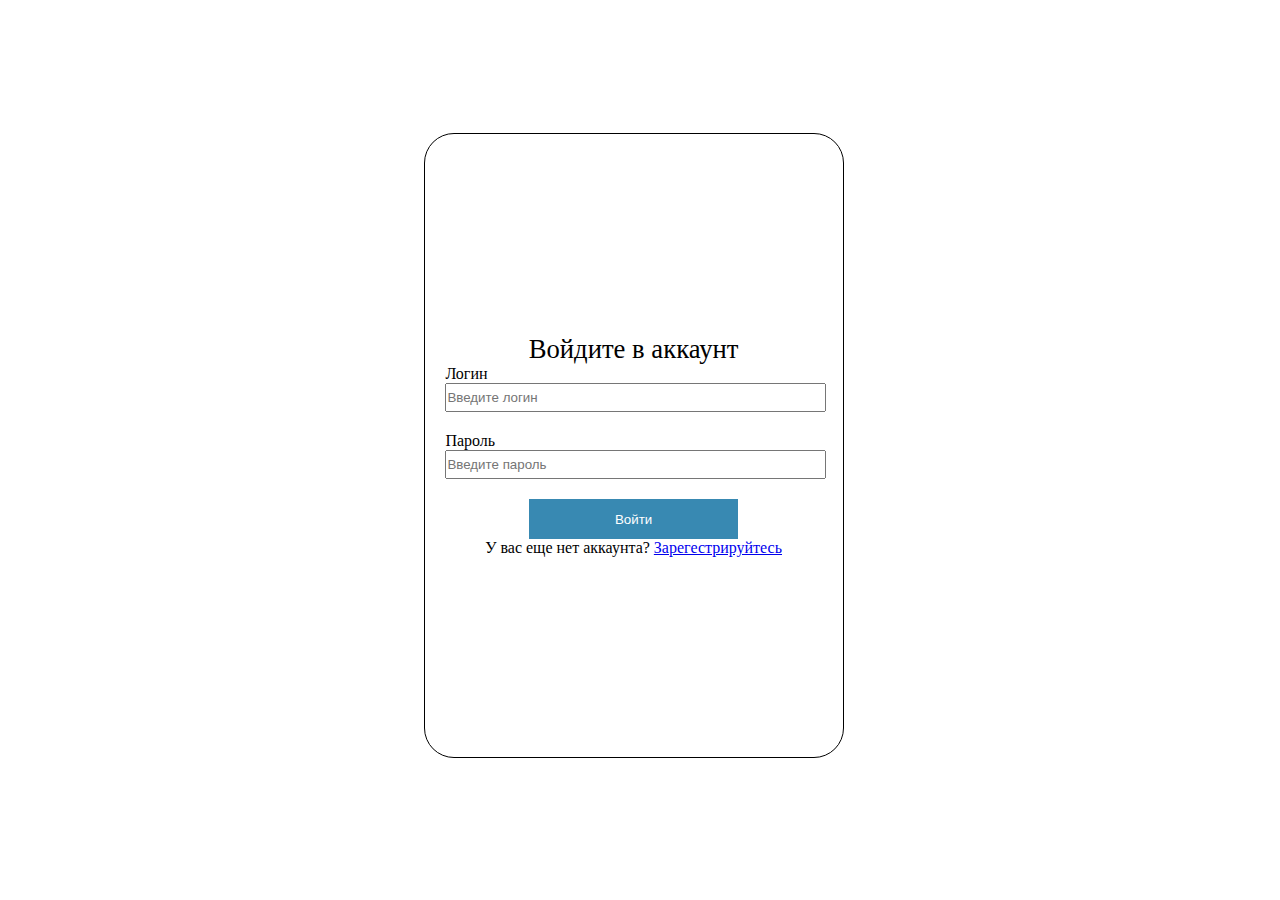
<file: pablic/ШтрафовНет/Новая папка/index.html>
<!DOCTYPE html>
<html lang="ru">
<head>
    <meta charset="UTF-8">
    <meta name="viewport" content="width=device-width, initial-scale=1.0">
    <title>Нарушениям.НЕТ</title>
    <link rel="stylesheet" href="css/styleVh.css">
</head>
<body>
    <form action="" method="post">
        <p class="zag">Войдите в аккаунт</p>

        <div>
        <p>Логин</p>
        <input type="text" placeholder="Введите логин">
        </div>

        <div>
        <p>Пароль</p>
        <input type="password" name="" id="" placeholder="Введите пароль">
        </div>

        <input type="submit" value="Войти">
        <p>У вас еще нет аккаунта? <a href="reg.php">Зарегестрируйтесь</a></p>
    </form>
</body>
</html>
</file>
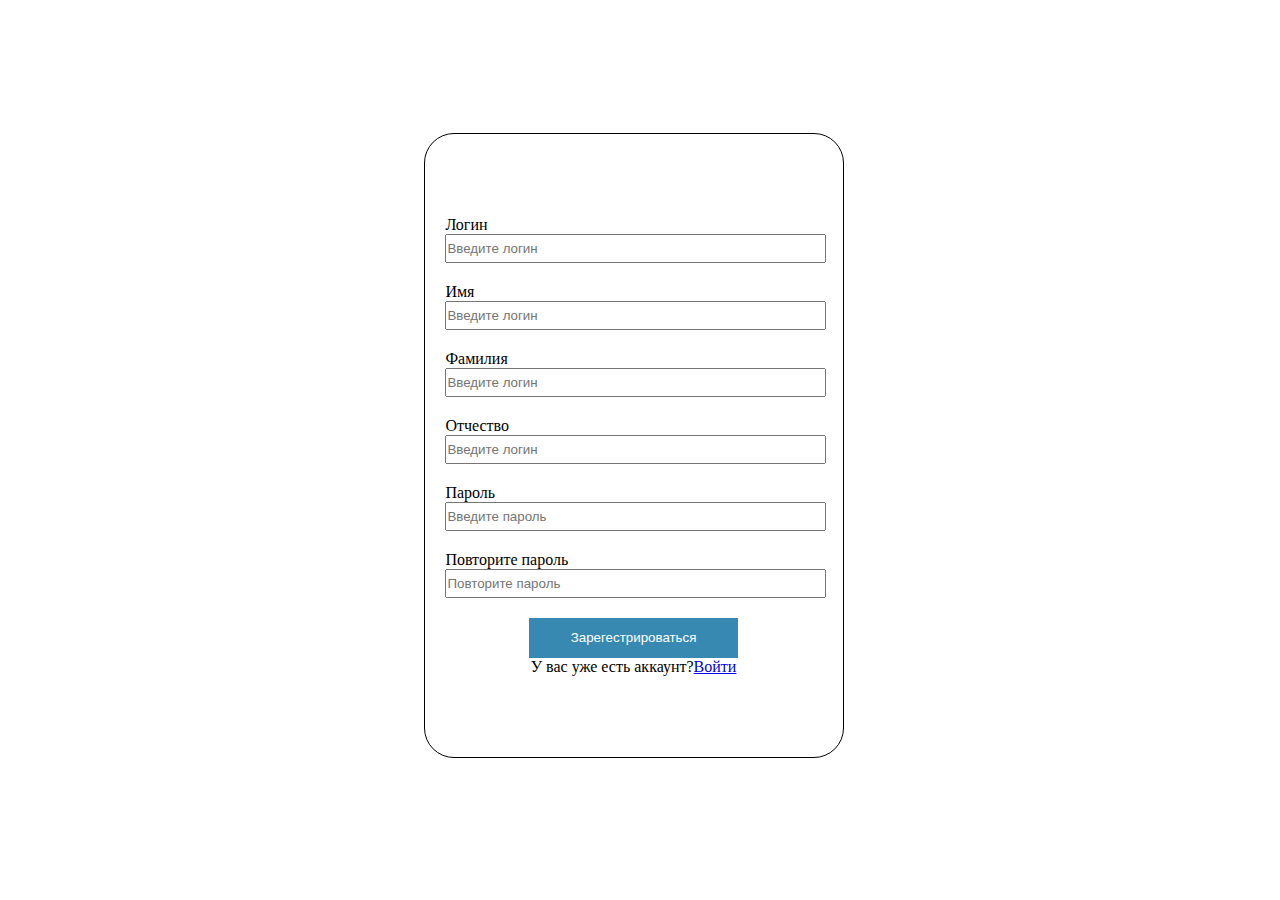
<file: pablic/ШтрафовНет/Новая папка/reg.html>
<!DOCTYPE html>
<html lang="ru">
<head>
    <meta charset="UTF-8">
    <meta name="viewport" content="width=device-width, initial-scale=1.0">
    <title>Нарушениям.НЕТ</title>
    <link rel="stylesheet" href="css/styleVh.css">
</head>
<body>
    <form action="" method="post">
        <div>
        <p>Логин</p>
        <input type="text" placeholder="Введите логин">
        </div>

        <div>
        <p>Имя</p>
        <input type="text" placeholder="Введите логин">
        </div>

        <div>
        <p>Фамилия</p>
        <input type="text" placeholder="Введите логин">
        </div>

        <div>
        <p>Отчество</p>
        <input type="text" placeholder="Введите логин">
        </div>

        <div>
        <p>Пароль</p>
        <input type="password" name="" id="" placeholder="Введите пароль">
        </div>

        <div>
        <p>Повторите пароль</p>
        <input type="password" name="" id="" placeholder="Повторите пароль">
        </div>

        <input type="submit" value="Зарегестрироваться">
        <p>У вас уже есть аккаунт?<a href="vh.php">Войти</a></p>
    </form>
</body>
</html>
</file>
<file: pablic/ШтрафовНет/Новая папка/css/styleVh.css>
*{
    padding: 0px;
    margin: 0px;
}

body{
    height: 99vh;
    width: 99vw;
    display: flex;
    flex-direction: column;
    justify-content: center;
    align-items: center;
}

form{
    display: flex;
    flex-direction: column;
    justify-content: center;
    align-items: center;

    border-radius: 30px;
    width: 33%;
    height: 70%;
    border: 1px solid black;
}
form div{
    width: 90%;
    display: flex;
    flex-direction: column;
}
input[type=text], input[type=password], input[type=tel], input[type=email]{
    width: 100%;
    height: 25px;
    margin-bottom: 20px;
}
input[type=submit]{
    width: 50%;
    height: 40px;
    background-color: #3889b2;
    color: white;
    border: none;
}
.zag{
    font-size: 20pt;
    text-align: center;
}
</file>
